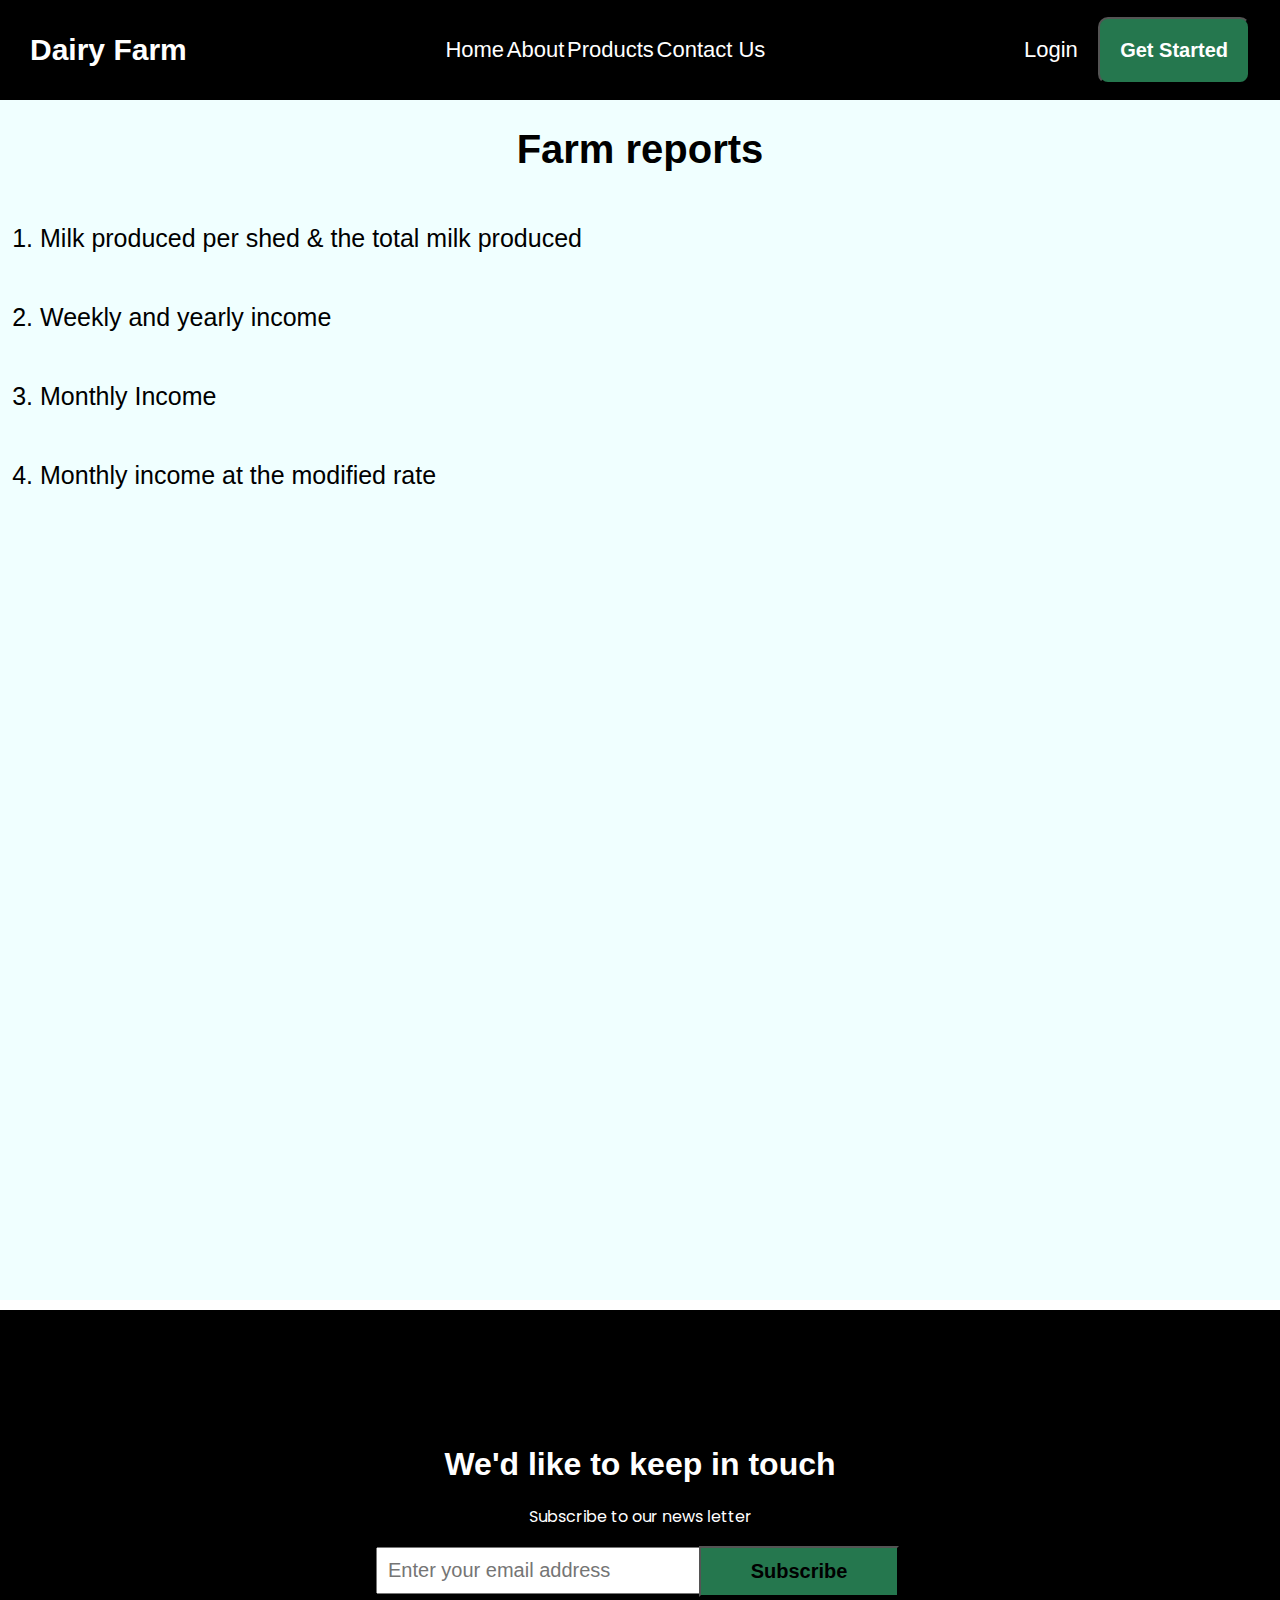
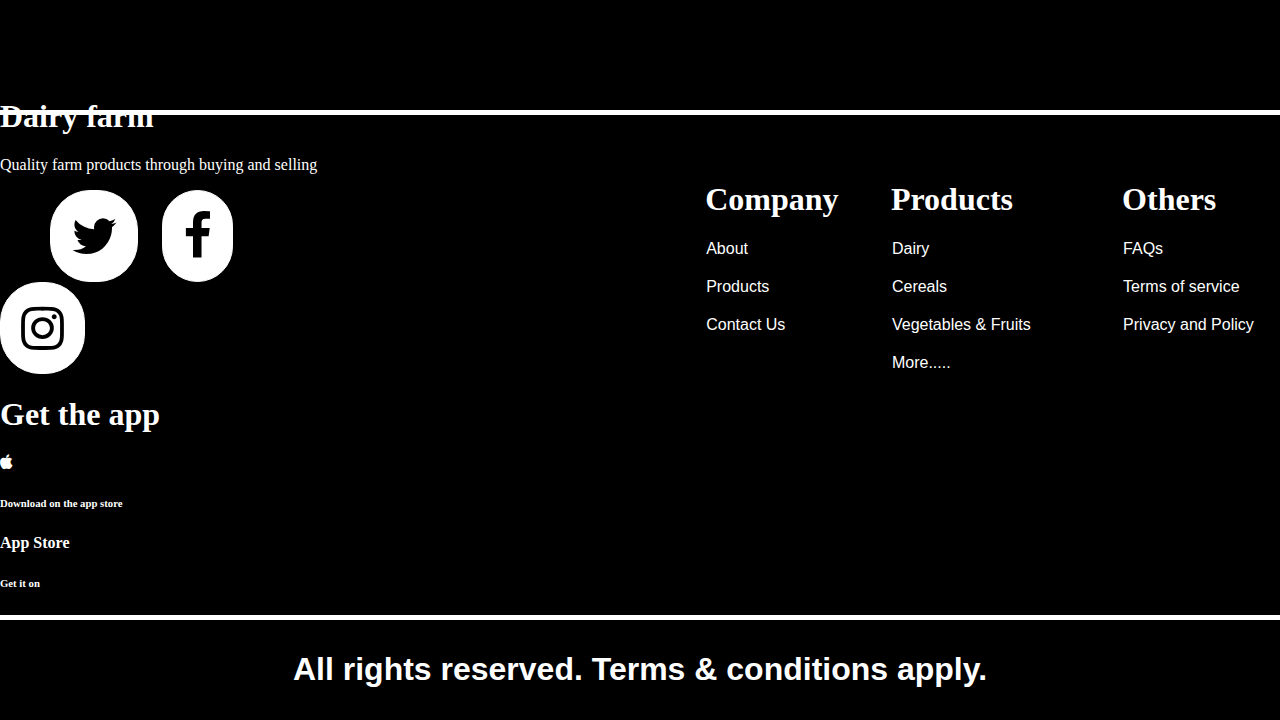
<file: index.html>
<!DOCTYPE html>
<html>
<head>
    <meta charset="UTF-8">
    <meta name="viewport" content="width=device-width, initial-scale=1.0">
    <link rel="stylesheet" href="assets/css/style.css">
    <link href="https://fonts.googleapis.com/css2?family=Poppins:ital,wght@1,200&display=swap" rel="stylesheet">
    <link href='https://css.gg/arrow-long-right.css' rel='stylesheet'>
    <link rel="stylesheet" href="https://cdnjs.cloudflare.com/ajax/libs/font-awesome/4.7.0/css/font-awesome.min.css">
    <title>Dairy Farm</title>
</head>
<body>
                <!-- Navbar -->
<div class="nav">
    <div class="nav_heading"><a href="index.html">Dairy Farm</a></div>
    <div class="nav_items">
        <div><a href="#">Home</a></div>
        <div><a href="#">About</a></div>
        <div><a href="#">Products</a></div>
        <div><a href="#">Contact Us</a></div>
    </div>
    <div class="nav_right">
    <div class="login"><a href="#">Login</a></div>
    <div class="nav_button"><input type="button" value="Get Started"></div>
    </div>
</div> 
                                <!-- The middle section -->


<div class="div1">
    <div class="div2">
        <h1>Farm reports</h1>
        <ul>
            <li><a href="./pages/page1.html">Milk produced per shed & the total milk produced</a></li>
            <li><a href="./pages/page2.html">Weekly and yearly income</a></li>
            <li><a href="./pages/page3.html">Monthly Income</a></li>
            <li><a href="./pages/page4.html">Monthly income at the modified rate </a></li>
        </ul>
    </div>
    <div class="div3">
        
    </div>
</div>






                    <!-- Footer -->
<div class="container9">
    <div class="container10">
        <h1>We'd like to keep in touch</h1>
        <p>Subscribe to our news letter</p>
        <form action="#" class="inline-form">
            <input type="email" id="email1" placeholder="Enter your email address">
            <input type="submit" value="Subscribe" id="submit">
        </form>
    </div>
</div>

<div class="container11">
    <div class="container15">
        <h1>Dairy farm</h1>
        <p>Quality farm products through buying and selling</p>
        <a href="#" class="fa fa-twitter"></a>
        <a href="#" class="fa fa-facebook"></a>
        <a href="#" class="fa fa-instagram"></a>
        <h1>Get the app</h1>
        <div class="container12">
            <i class="fa fa-apple"></i>
            <h6>Download on the app store</h6>
            <h4>App Store</h4>
        </div>
        <div class="container13">
            <i class="fab fa-google-play"></i>
            <h6>Get it on</h6>
            <h4>Google play</h4>
        </div>
    </div>
    <div class="container14">
        <div>
            <h1 class="footerh1">Company</h1>
            <ul>
                <li>About</li>
                <li>Products</li>
                <li>Contact Us</li>
            </ul>
        </div>
        <div>
            <h1 class="footerh1">Products</h1>
            <ul>
                <li>Dairy</li>
                <li>Cereals</li>
                <li>Vegetables & Fruits</li>
                <li>More.....</li>
            </ul>
        </div>
        <div>
            <h1 class="footerh1">Others</h1>
            <ul>
                <li>FAQs</li>
                <li>Terms of service</li>
                <li>Privacy and Policy</li>
            </ul>
        </div>
    </div>
</div>
<div class="container16">
    <h1>All rights reserved. Terms & conditions apply.</h1>
</div>






<script src="index.js"></script>
</body>
</html>
</file>
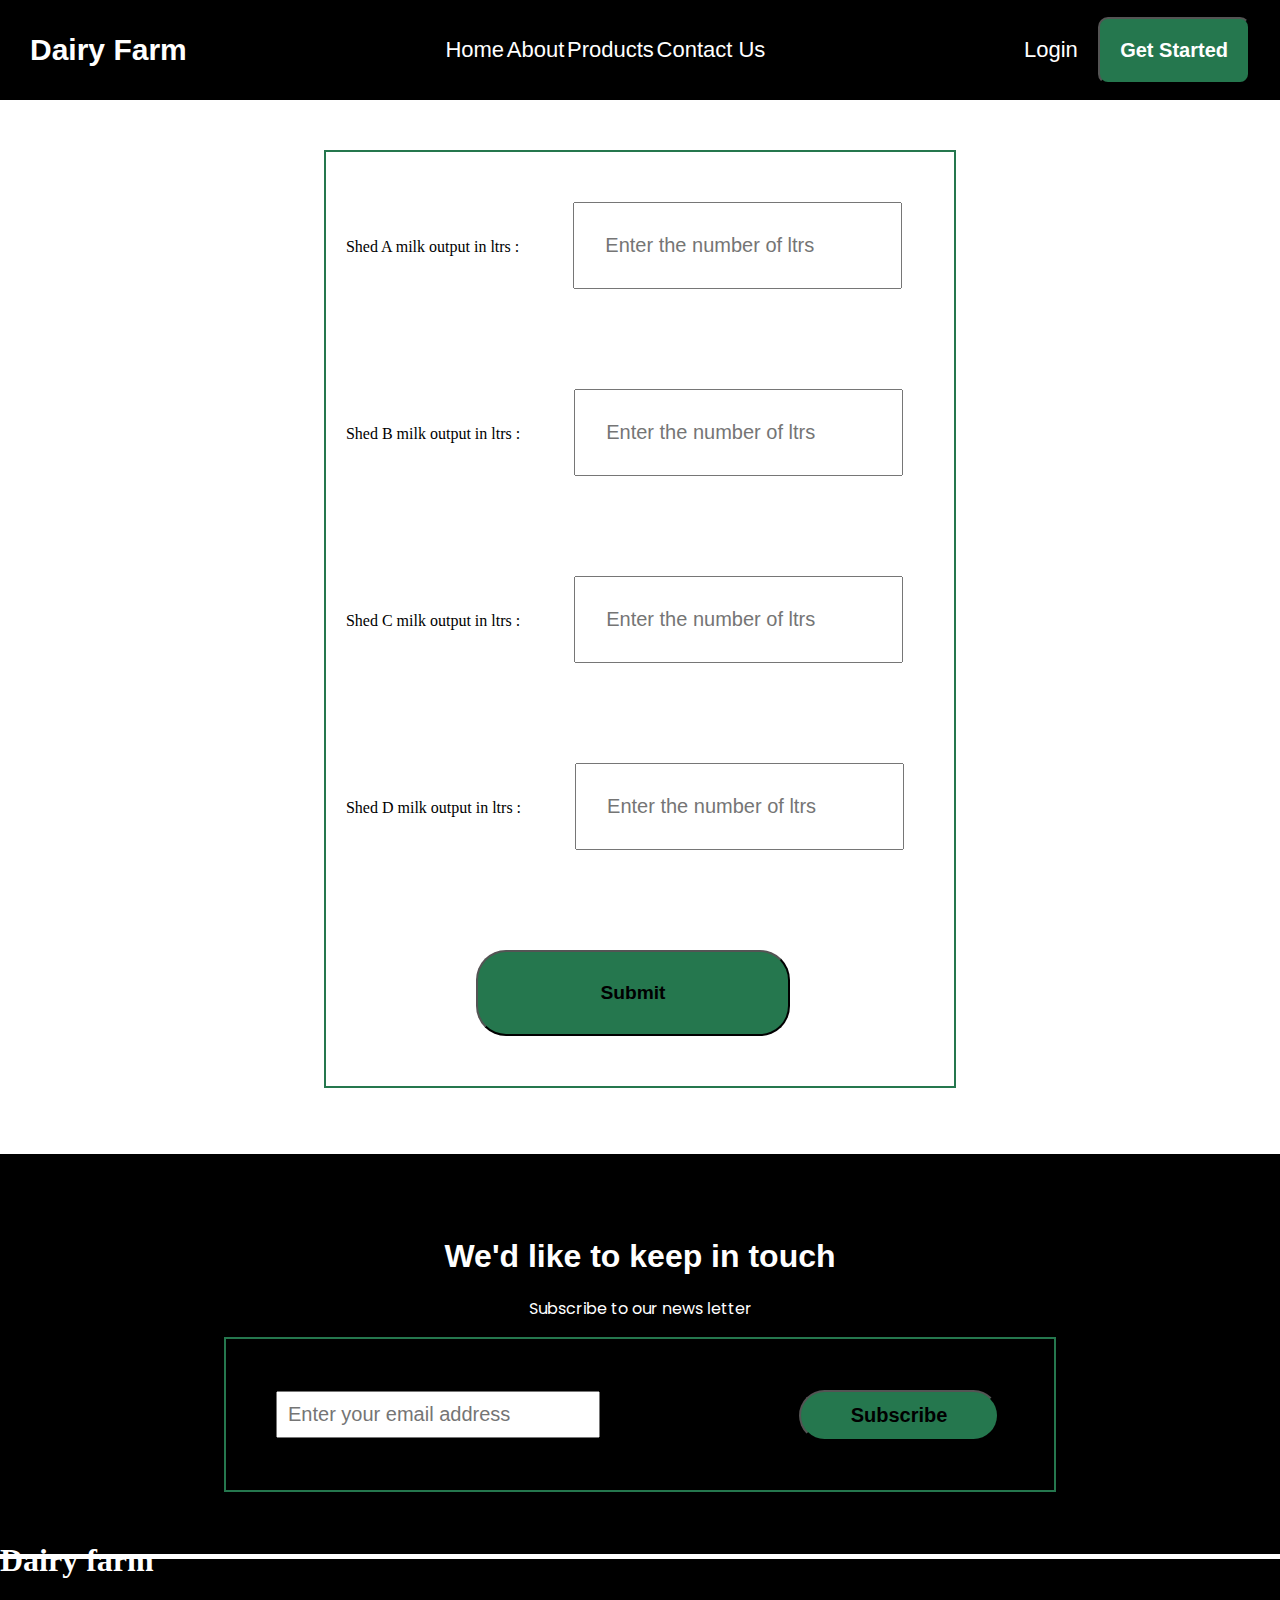
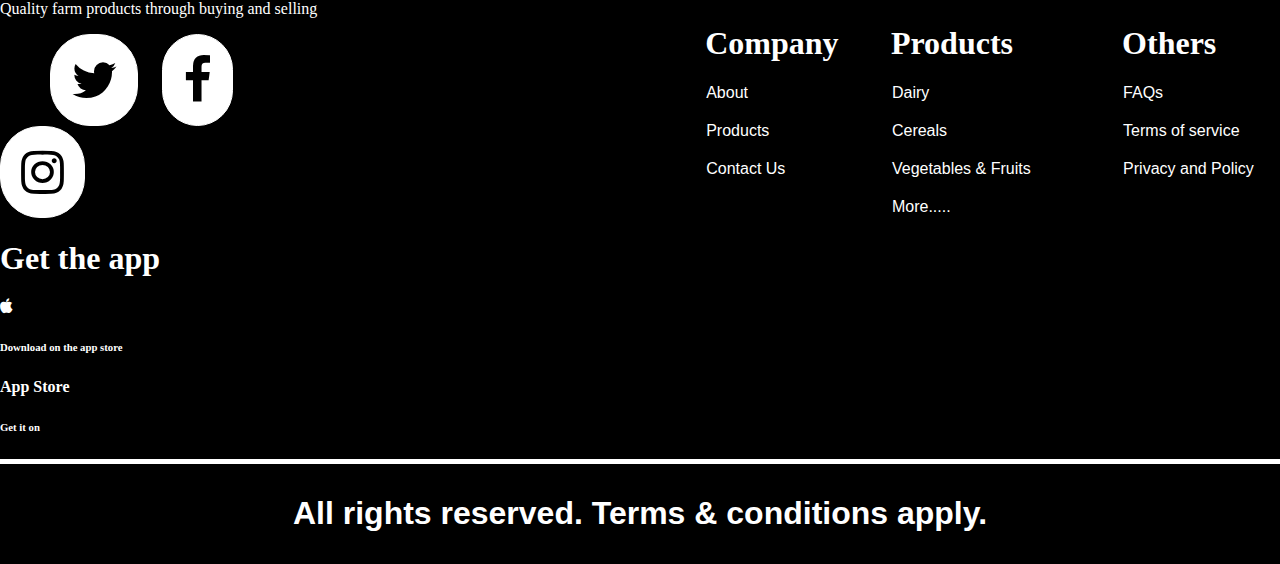
<file: pages/page1.html>
<!DOCTYPE html>
<html>
<head>
    <meta charset="UTF-8">
    <meta name="viewport" content="width=device-width, initial-scale=1.0">
    <link rel="stylesheet" href="../assets/css/style1.css">
    <link href="https://fonts.googleapis.com/css2?family=Poppins:ital,wght@1,200&display=swap" rel="stylesheet">
    <link href='https://css.gg/arrow-long-right.css' rel='stylesheet'>
    <link rel="stylesheet" href="https://cdnjs.cloudflare.com/ajax/libs/font-awesome/4.7.0/css/font-awesome.min.css">
    <title>Dairy Farm</title>
</head>
<body>
                <!-- Navbar -->
<div class="nav">
    <div class="nav_heading"><a href="../index.html">Dairy Farm</a></div>
    <div class="nav_items">
        <div><a href="#">Home</a></div>
        <div><a href="#">About</a></div>
        <div><a href="#">Products</a></div>
        <div><a href="#">Contact Us</a></div>
    </div>
    <div class="nav_right">
    <div class="login"><a href="#">Login</a></div>
    <div class="nav_button"><input type="button" value="Get Started"></div>
    </div>
</div> 
                                <!-- The middle section -->

   <div class="inputcontainer">
    <div>
        <form action="submit" onsubmit="inputs()">
            <label for="tx1">Shed A milk output in ltrs : </label>
            <input type="text" id="tx1" placeholder="Enter the number of ltrs" required> <br>
            <label for="tx2">Shed B milk output in ltrs : </label>
            <input type="text" id="tx2" placeholder="Enter the number of ltrs" required><br>
            <label for="tx3">Shed C milk output in ltrs : </label>
            <input type="text" id="tx3" placeholder="Enter the number of ltrs" required><br>
            <label for="tx4">Shed D milk output in ltrs : </label>
            <input type="text" id="tx4" placeholder="Enter the number of ltrs" required><br>
            <input type="submit" value="Submit">
    
        </form>
    
        <p id="p1"></p>
        
    </div>
   </div>








                    <!-- Footer -->
<div class="container9">
    <div class="container10">
        <h1>We'd like to keep in touch</h1>
        <p>Subscribe to our news letter</p>
        <form action="#" class="inline-form">
            <input type="email" id="email1" placeholder="Enter your email address">
            <input type="submit" value="Subscribe" id="submit">
        </form>
    </div>
</div>

<div class="container11">
    <div class="container15">
        <h1>Dairy farm</h1>
        <p>Quality farm products through buying and selling</p>
        <a href="#" class="fa fa-twitter"></a>
        <a href="#" class="fa fa-facebook"></a>
        <a href="#" class="fa fa-instagram"></a>
        <h1>Get the app</h1>
        <div class="container12">
            <i class="fa fa-apple"></i>
            <h6>Download on the app store</h6>
            <h4>App Store</h4>
        </div>
        <div class="container13">
            <i class="fab fa-google-play"></i>
            <h6>Get it on</h6>
            <h4>Google play</h4>
        </div>
    </div>
    <div class="container14">
        <div>
            <h1 class="footerh1">Company</h1>
            <ul>
                <li>About</li>
                <li>Products</li>
                <li>Contact Us</li>
            </ul>
        </div>
        <div>
            <h1 class="footerh1">Products</h1>
            <ul>
                <li>Dairy</li>
                <li>Cereals</li>
                <li>Vegetables & Fruits</li>
                <li>More.....</li>
            </ul>
        </div>
        <div>
            <h1 class="footerh1">Others</h1>
            <ul>
                <li>FAQs</li>
                <li>Terms of service</li>
                <li>Privacy and Policy</li>
            </ul>
        </div>
    </div>
</div>
<div class="container16">
    <h1>All rights reserved. Terms & conditions apply.</h1>
</div>






<script src="../index.js"></script>
</body>
</html>
</file>
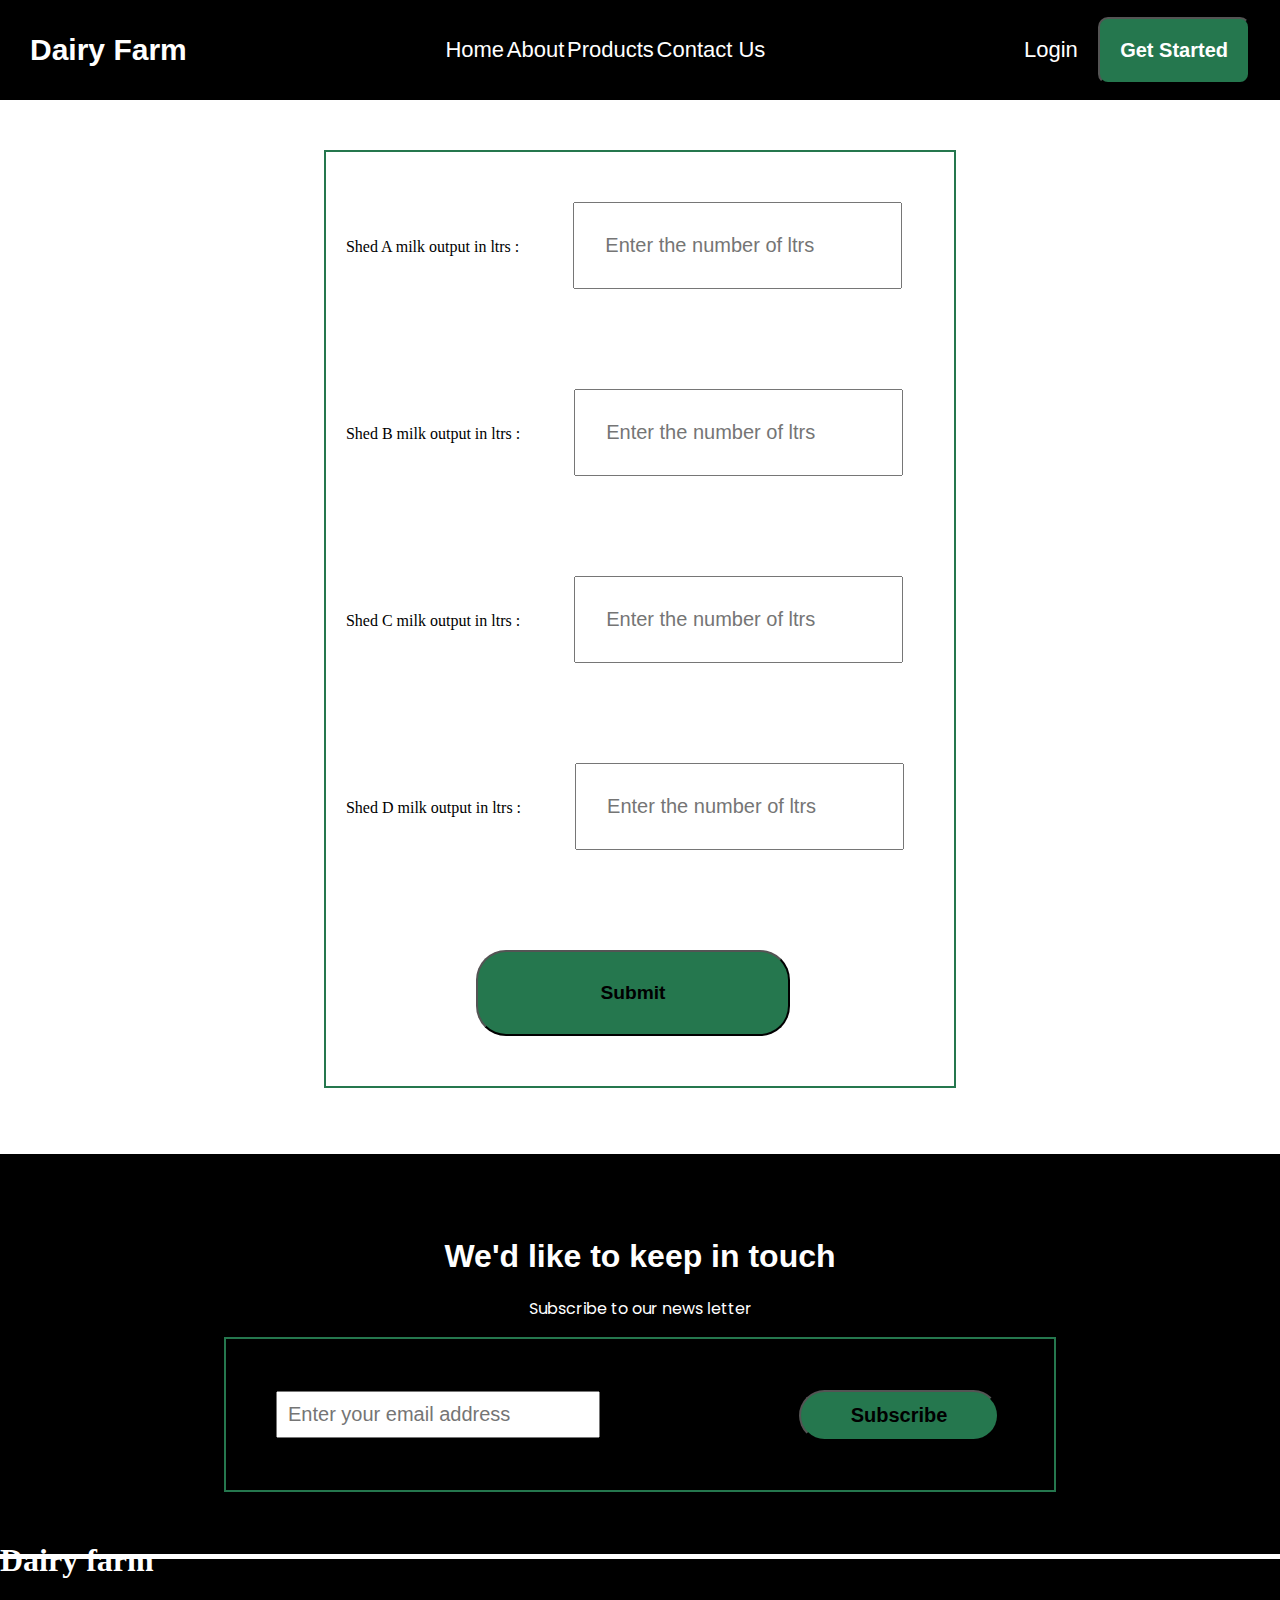
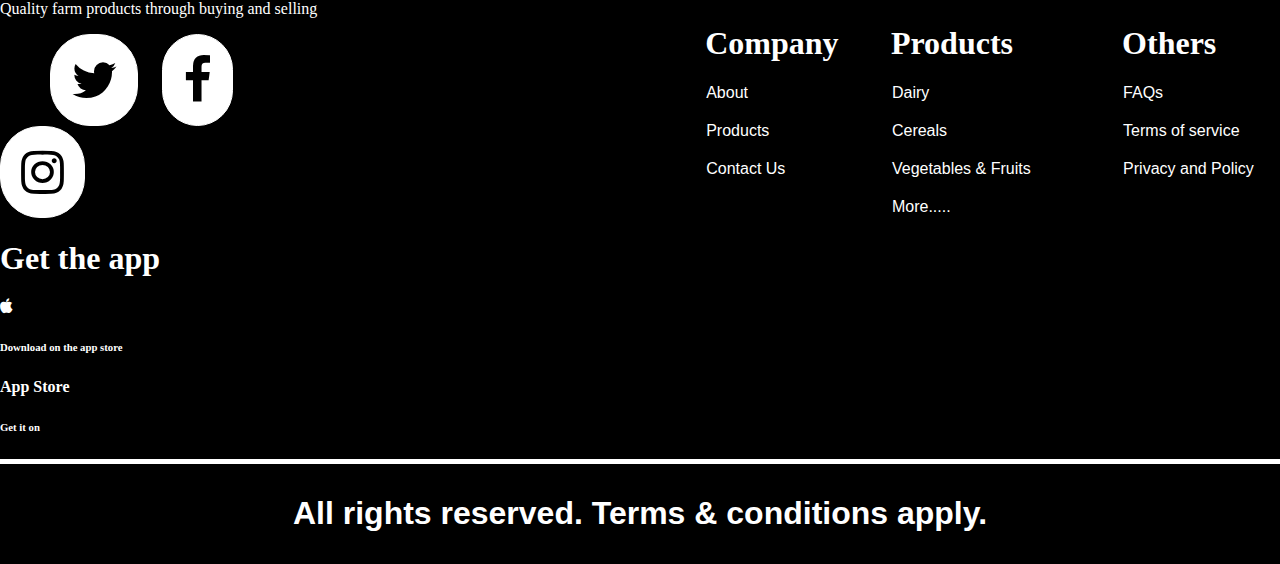
<file: pages/page2.html>
<!DOCTYPE html>
<html>
<head>
    <meta charset="UTF-8">
    <meta name="viewport" content="width=device-width, initial-scale=1.0">
    <link rel="stylesheet" href="../assets/css/style1.css">
    <link href="https://fonts.googleapis.com/css2?family=Poppins:ital,wght@1,200&display=swap" rel="stylesheet">
    <link href='https://css.gg/arrow-long-right.css' rel='stylesheet'>
    <link rel="stylesheet" href="https://cdnjs.cloudflare.com/ajax/libs/font-awesome/4.7.0/css/font-awesome.min.css">
    <title>Dairy Farm</title>
</head>
<body>
                <!-- Navbar -->
<div class="nav">
    <div class="nav_heading"><a href="../index.html">Dairy Farm</a></div>
    <div class="nav_items">
        <div><a href="#">Home</a></div>
        <div><a href="#">About</a></div>
        <div><a href="#">Products</a></div>
        <div><a href="#">Contact Us</a></div>
    </div>
    <div class="nav_right">
    <div class="login"><a href="#">Login</a></div>
    <div class="nav_button"><input type="button" value="Get Started"></div>
    </div>
</div> 
                                <!-- The middle section -->
<div class="inputcontainer">
    <div>
        <form action="submit" onsubmit="incomeOverTime()">
            <label for="tx1">Shed A milk output in ltrs : </label>
            <input type="text" id="tx1" placeholder="Enter the number of ltrs" required> <br>
            <label for="tx2">Shed B milk output in ltrs : </label>
            <input type="text" id="tx2" placeholder="Enter the number of ltrs" required><br>
            <label for="tx3">Shed C milk output in ltrs : </label>
            <input type="text" id="tx3" placeholder="Enter the number of ltrs" required><br>
            <label for="tx4">Shed D milk output in ltrs : </label>
            <input type="text" id="tx4" placeholder="Enter the number of ltrs" required><br>
            <input type="submit" value="Submit">
    
        </form>
    
        <p id="p1"></p>
        
    </div>
   </div>








                                
                    <!-- Footer -->
<div class="container9">
    <div class="container10">
        <h1>We'd like to keep in touch</h1>
        <p>Subscribe to our news letter</p>
        <form action="#" class="inline-form">
            <input type="email" id="email1" placeholder="Enter your email address">
            <input type="submit" value="Subscribe" id="submit">
        </form>
    </div>
</div>

<div class="container11">
    <div class="container15">
        <h1>Dairy farm</h1>
        <p>Quality farm products through buying and selling</p>
        <a href="#" class="fa fa-twitter"></a>
        <a href="#" class="fa fa-facebook"></a>
        <a href="#" class="fa fa-instagram"></a>
        <h1>Get the app</h1>
        <div class="container12">
            <i class="fa fa-apple"></i>
            <h6>Download on the app store</h6>
            <h4>App Store</h4>
        </div>
        <div class="container13">
            <i class="fab fa-google-play"></i>
            <h6>Get it on</h6>
            <h4>Google play</h4>
        </div>
    </div>
    <div class="container14">
        <div>
            <h1 class="footerh1">Company</h1>
            <ul>
                <li>About</li>
                <li>Products</li>
                <li>Contact Us</li>
            </ul>
        </div>
        <div>
            <h1 class="footerh1">Products</h1>
            <ul>
                <li>Dairy</li>
                <li>Cereals</li>
                <li>Vegetables & Fruits</li>
                <li>More.....</li>
            </ul>
        </div>
        <div>
            <h1 class="footerh1">Others</h1>
            <ul>
                <li>FAQs</li>
                <li>Terms of service</li>
                <li>Privacy and Policy</li>
            </ul>
        </div>
    </div>
</div>
<div class="container16">
    <h1>All rights reserved. Terms & conditions apply.</h1>
</div>






<script src="../index.js"></script>
</body>
</html>
</file>
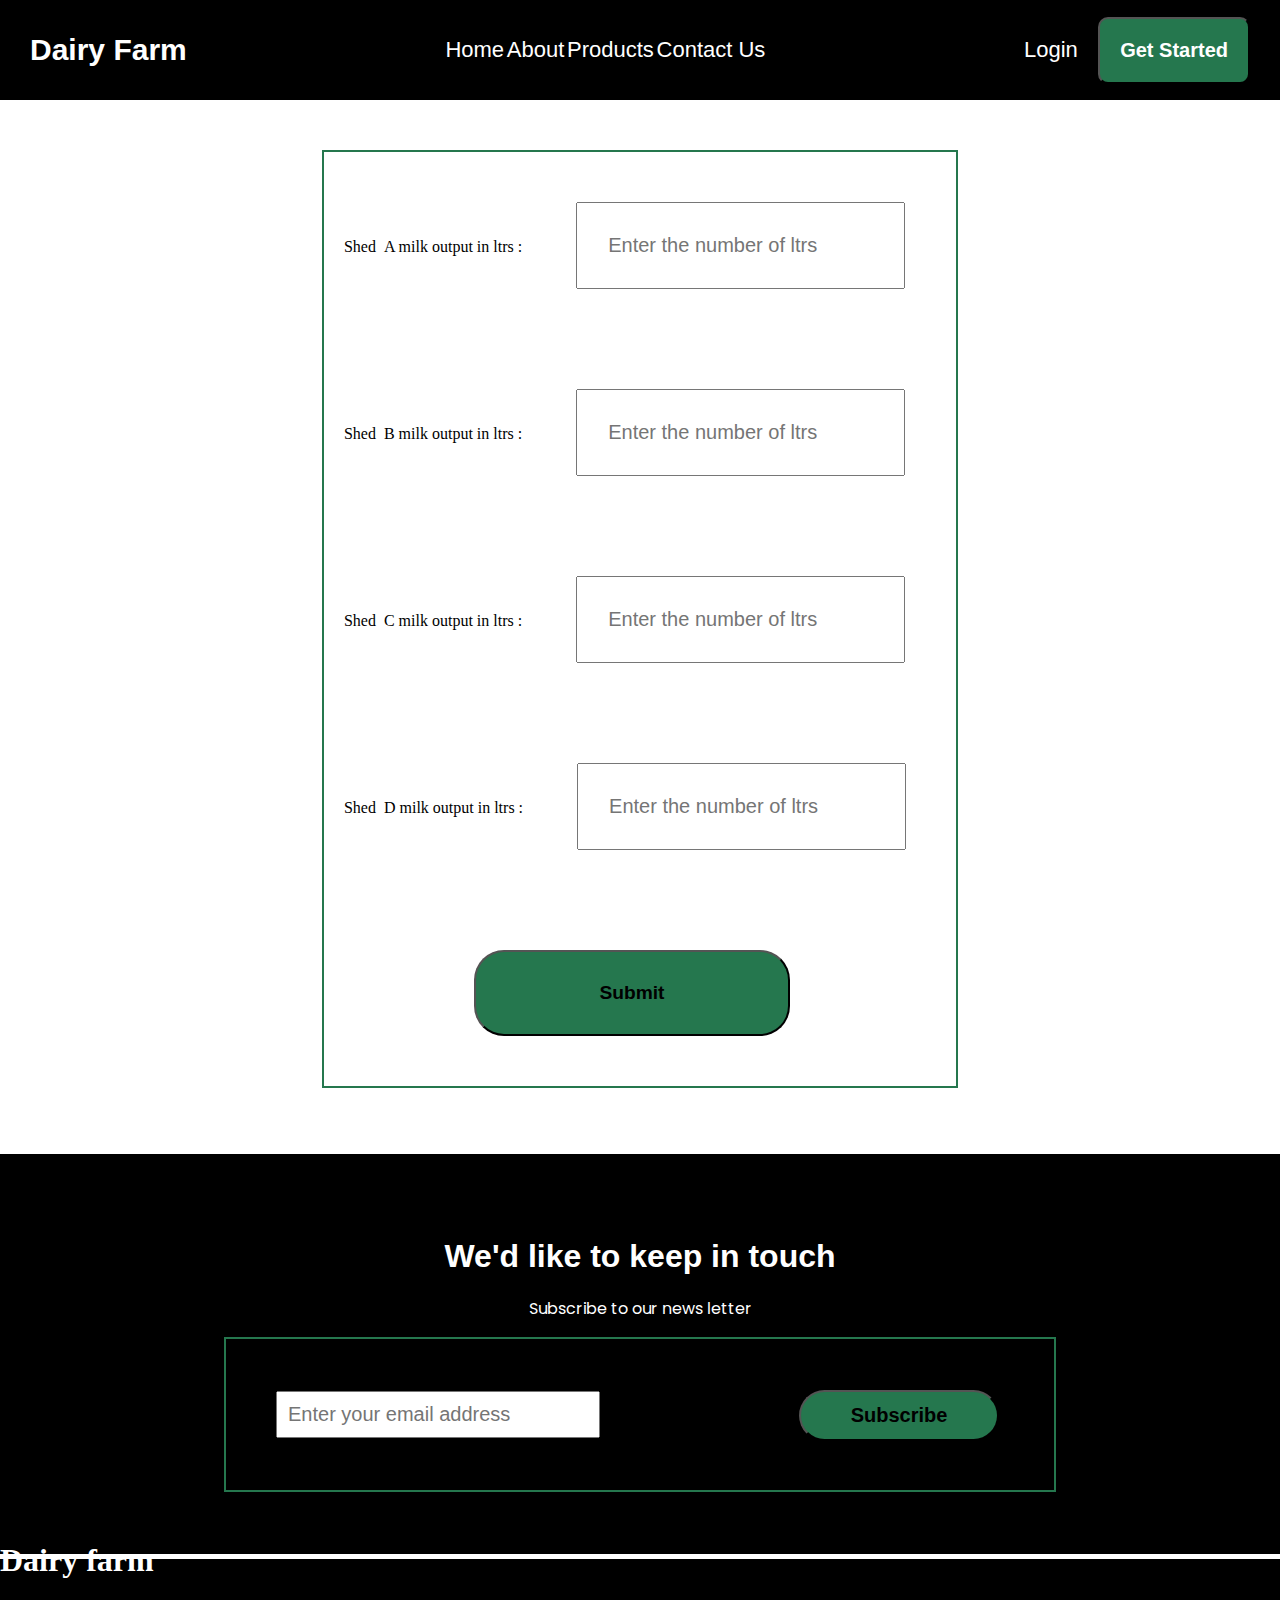
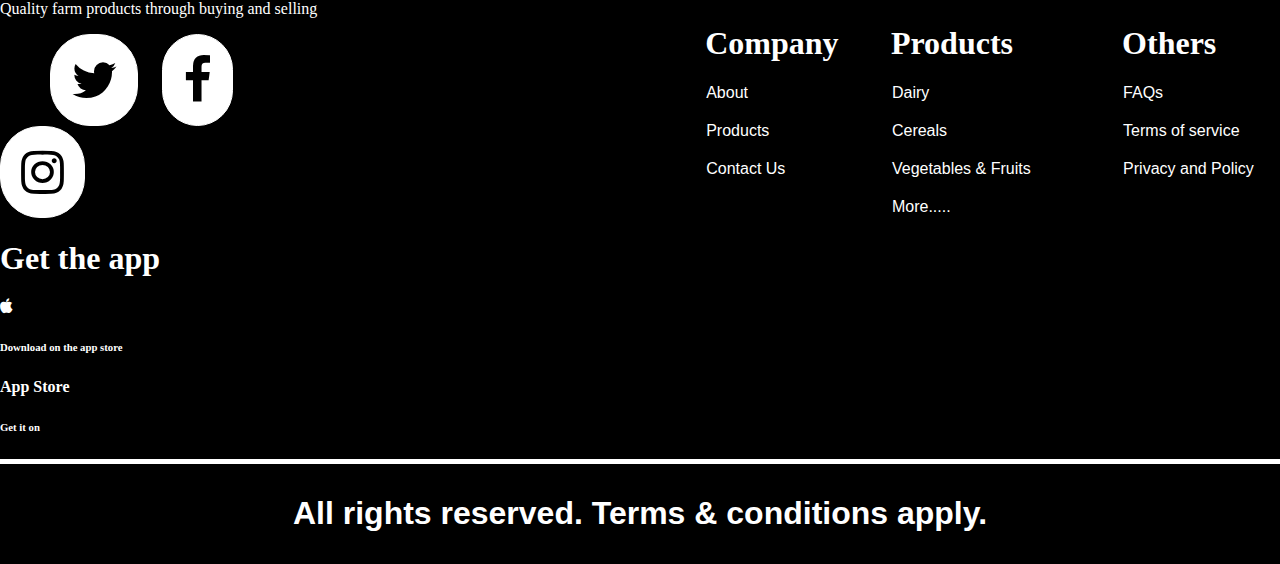
<file: pages/page3.html>
<!DOCTYPE html>
<html>
<head>
    <meta charset="UTF-8">
    <meta name="viewport" content="width=device-width, initial-scale=1.0">
    <link rel="stylesheet" href="../assets/css/style1.css">
    <link href="https://fonts.googleapis.com/css2?family=Poppins:ital,wght@1,200&display=swap" rel="stylesheet">
    <link href='https://css.gg/arrow-long-right.css' rel='stylesheet'>
    <link rel="stylesheet" href="https://cdnjs.cloudflare.com/ajax/libs/font-awesome/4.7.0/css/font-awesome.min.css">
    <title>Dairy Farm</title>
</head>
<body>
                <!-- Navbar -->
<div class="nav">
    <div class="nav_heading"><a href="../index.html">Dairy Farm</a></div>
    <div class="nav_items">
        <div><a href="#">Home</a></div>
        <div><a href="#">About</a></div>
        <div><a href="#">Products</a></div>
        <div><a href="#">Contact Us</a></div>
    </div>
    <div class="nav_right">
    <div class="login"><a href="#">Login</a></div>
    <div class="nav_button"><input type="button" value="Get Started"></div>
    </div>
</div> 
                                <!-- The middle section -->
<div class="inputcontainer">
    <div>
        <form action="submit" onsubmit="monthly()">
            <label for="tx1">Shed &nbsp;A milk output in ltrs : </label>
            <input type="text" id="tx1" placeholder="Enter the number of ltrs" required> <br>
            <label for="tx2">Shed &nbsp;B milk output in ltrs : </label>
            <input type="text" id="tx2" placeholder="Enter the number of ltrs" required><br>
            <label for="tx3">Shed &nbsp;C milk output in ltrs : </label>
            <input type="text" id="tx3" placeholder="Enter the number of ltrs" required><br>
            <label for="tx4">Shed &nbsp;D milk output in ltrs : </label>
            <input type="text" id="tx4" placeholder="Enter the number of ltrs" required><br>
            <input type="submit" value="Submit">
    
        </form>
    
        <p id="p1"></p>
        
    </div>
   </div>








                                
                    <!-- Footer -->
<div class="container9">
    <div class="container10">
        <h1>We'd like to keep in touch</h1>
        <p>Subscribe to our news letter</p>
        <form action="#" class="inline-form">
            <input type="email" id="email1" placeholder="Enter your email address">
            <input type="submit" value="Subscribe" id="submit">
        </form>
    </div>
</div>

<div class="container11">
    <div class="container15">
        <h1>Dairy farm</h1>
        <p>Quality farm products through buying and selling</p>
        <a href="#" class="fa fa-twitter"></a>
        <a href="#" class="fa fa-facebook"></a>
        <a href="#" class="fa fa-instagram"></a>
        <h1>Get the app</h1>
        <div class="container12">
            <i class="fa fa-apple"></i>
            <h6>Download on the app store</h6>
            <h4>App Store</h4>
        </div>
        <div class="container13">
            <i class="fab fa-google-play"></i>
            <h6>Get it on</h6>
            <h4>Google play</h4>
        </div>
    </div>
    <div class="container14">
        <div>
            <h1 class="footerh1">Company</h1>
            <ul>
                <li>About</li>
                <li>Products</li>
                <li>Contact Us</li>
            </ul>
        </div>
        <div>
            <h1 class="footerh1">Products</h1>
            <ul>
                <li>Dairy</li>
                <li>Cereals</li>
                <li>Vegetables & Fruits</li>
                <li>More.....</li>
            </ul>
        </div>
        <div>
            <h1 class="footerh1">Others</h1>
            <ul>
                <li>FAQs</li>
                <li>Terms of service</li>
                <li>Privacy and Policy</li>
            </ul>
        </div>
    </div>
</div>
<div class="container16">
    <h1>All rights reserved. Terms & conditions apply.</h1>
</div>






<script src="../index.js"></script>
</body>
</html>
</file>
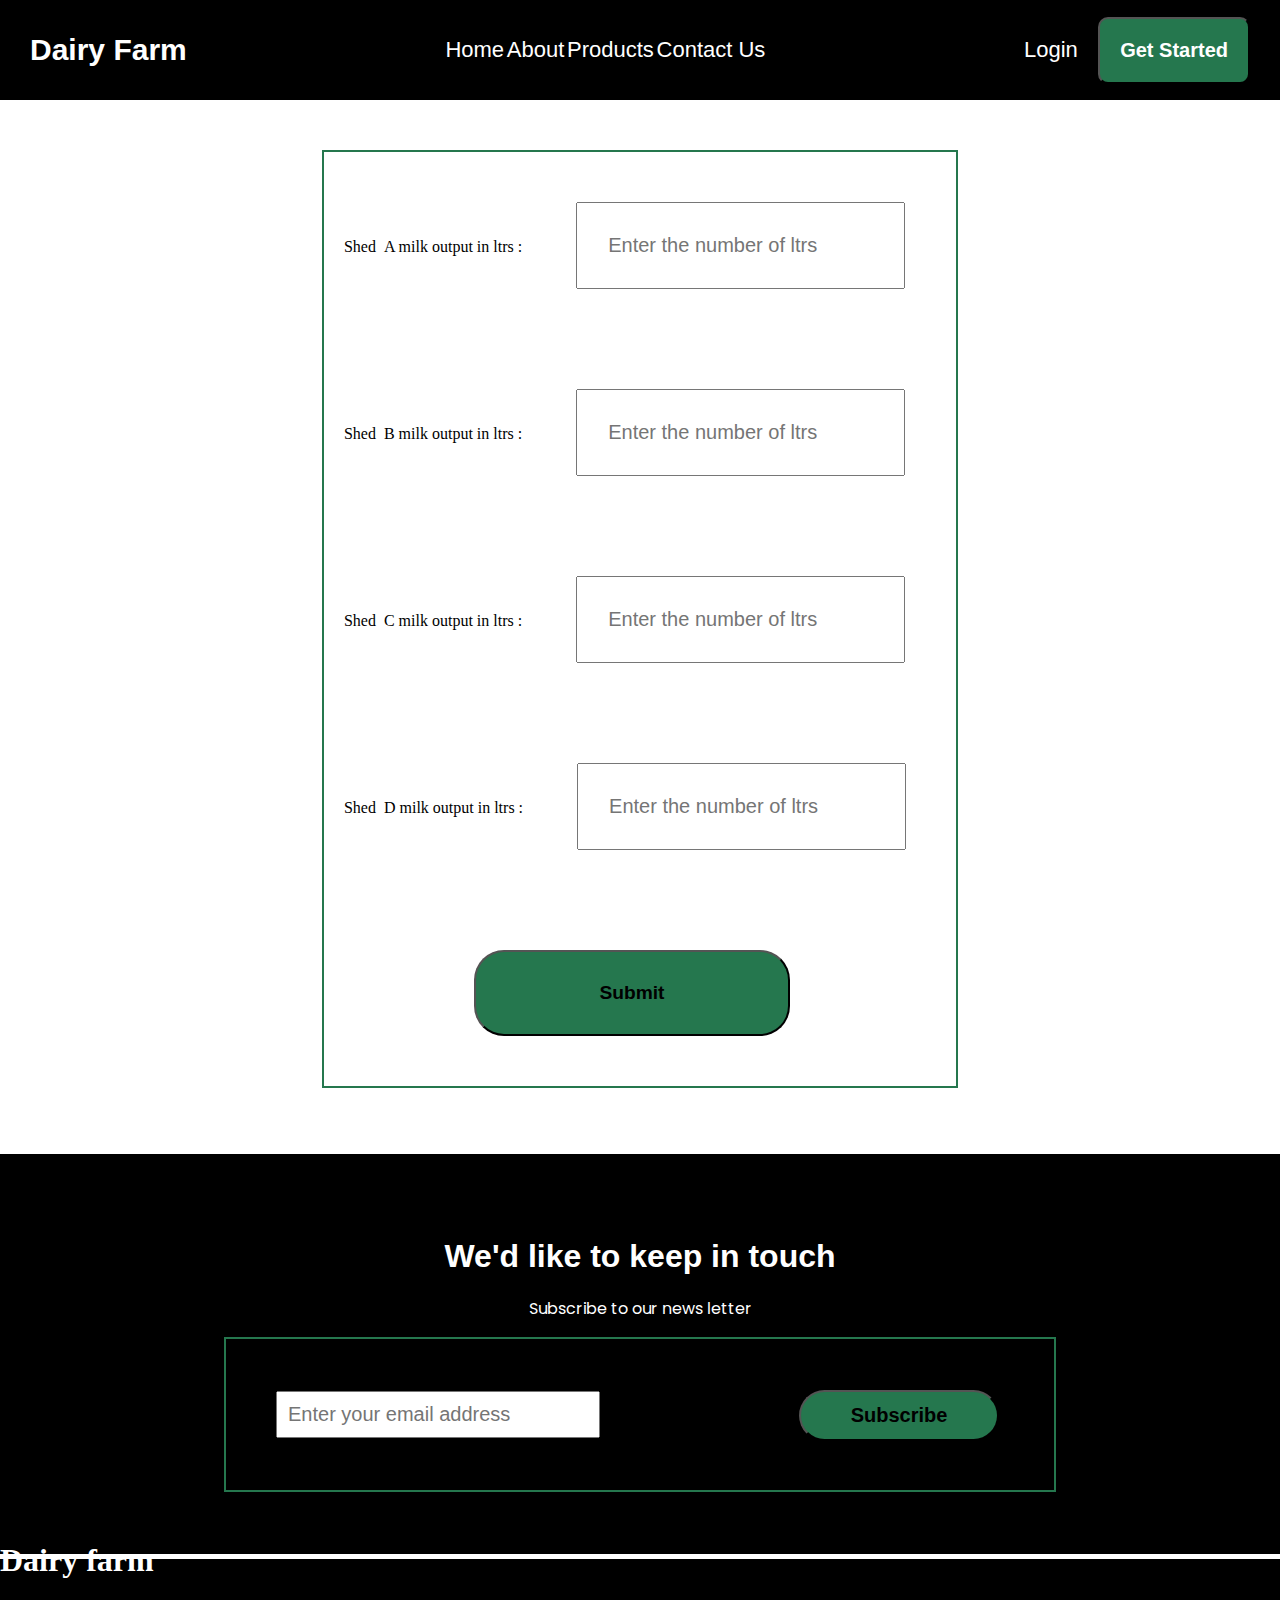
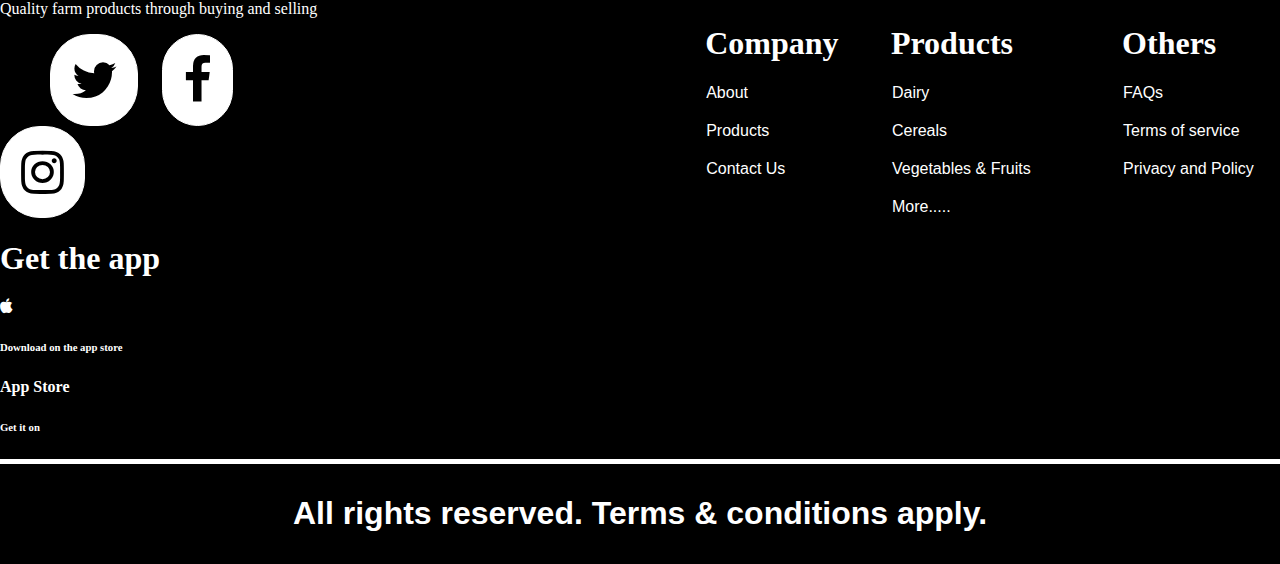
<file: pages/page4.html>
<!DOCTYPE html>
<html>
<head>
    <meta charset="UTF-8">
    <meta name="viewport" content="width=device-width, initial-scale=1.0">
    <link rel="stylesheet" href="../assets/css/style1.css">
    <link href="https://fonts.googleapis.com/css2?family=Poppins:ital,wght@1,200&display=swap" rel="stylesheet">
    <link href='https://css.gg/arrow-long-right.css' rel='stylesheet'>
    <link rel="stylesheet" href="https://cdnjs.cloudflare.com/ajax/libs/font-awesome/4.7.0/css/font-awesome.min.css">
    <title>Dairy Farm</title>
</head>
<body>
                <!-- Navbar -->
<div class="nav">
    <div class="nav_heading"><a href="../index.html">Dairy Farm</a></div>
    <div class="nav_items">
        <div><a href="#">Home</a></div>
        <div><a href="#">About</a></div>
        <div><a href="#">Products</a></div>
        <div><a href="#">Contact Us</a></div>
    </div>
    <div class="nav_right">
    <div class="login"><a href="#">Login</a></div>
    <div class="nav_button"><input type="button" value="Get Started"></div>
    </div>
</div> 
                                <!-- The middle section -->

<div class="inputcontainer">
    <div>
        <form action="submit" onsubmit="monthlyDiff()">
            <label for="tx1">Shed &nbsp;A milk output in ltrs : </label>
            <input type="text" id="tx1" placeholder="Enter the number of ltrs" required> <br>
            <label for="tx2">Shed &nbsp;B milk output in ltrs : </label>
            <input type="text" id="tx2" placeholder="Enter the number of ltrs" required><br>
            <label for="tx3">Shed &nbsp;C milk output in ltrs : </label>
            <input type="text" id="tx3" placeholder="Enter the number of ltrs" required><br>
            <label for="tx4">Shed &nbsp;D milk output in ltrs : </label>
            <input type="text" id="tx4" placeholder="Enter the number of ltrs" required><br>
            <input type="submit" value="Submit">
    
        </form>
    
        <p id="p1"></p>
        
    </div>
</div>







                                
                    <!-- Footer -->
<div class="container9">
    <div class="container10">
        <h1>We'd like to keep in touch</h1>
        <p>Subscribe to our news letter</p>
        <form action="#" class="inline-form">
            <input type="email" id="email1" placeholder="Enter your email address">
            <input type="submit" value="Subscribe" id="submit">
        </form>
    </div>
</div>

<div class="container11">
    <div class="container15">
        <h1>Dairy farm</h1>
        <p>Quality farm products through buying and selling</p>
        <a href="#" class="fa fa-twitter"></a>
        <a href="#" class="fa fa-facebook"></a>
        <a href="#" class="fa fa-instagram"></a>
        <h1>Get the app</h1>
        <div class="container12">
            <i class="fa fa-apple"></i>
            <h6>Download on the app store</h6>
            <h4>App Store</h4>
        </div>
        <div class="container13">
            <i class="fab fa-google-play"></i>
            <h6>Get it on</h6>
            <h4>Google play</h4>
        </div>
    </div>
    <div class="container14">
        <div>
            <h1 class="footerh1">Company</h1>
            <ul>
                <li>About</li>
                <li>Products</li>
                <li>Contact Us</li>
            </ul>
        </div>
        <div>
            <h1 class="footerh1">Products</h1>
            <ul>
                <li>Dairy</li>
                <li>Cereals</li>
                <li>Vegetables & Fruits</li>
                <li>More.....</li>
            </ul>
        </div>
        <div>
            <h1 class="footerh1">Others</h1>
            <ul>
                <li>FAQs</li>
                <li>Terms of service</li>
                <li>Privacy and Policy</li>
            </ul>
        </div>
    </div>
</div>
<div class="container16">
    <h1>All rights reserved. Terms & conditions apply.</h1>
</div>






<script src="../index.js"></script>
</body>
</html>
</file>
<file: assets/css/style.css>
body{
    margin: 0;
}

                            /* Navbar */
.nav{
    display: flex;
    justify-content: space-between;
    background-color: black;
    color: white;
    font-family: 'Inter', sans-serif;
    height: 100px;
    flex-wrap: wrap;
}
.nav a{
    color: white;
    text-decoration: none;
}
.nav_items a{
    font-size: 22px;
}


.nav_items a:focus{
    text-decoration: underline;
    text-decoration-color: #25774e;
    color: #25774e;
    text-decoration-thickness:5px;
    text-underline-offset: 8px;
}

.nav_heading a:focus{
    text-decoration: underline;
    text-decoration-color: #25774e;
    color: #25774e;
    text-decoration-thickness:5px;
    text-underline-offset: 8px;
}

.login a:focus{
    text-decoration: underline;
    text-decoration-color: #25774e;
    color: #25774e;
    text-decoration-thickness:5px;
    text-underline-offset: 8px;
}

div a:hover{
    color: #25774e;
}

.nav_items{
    display: flex;
    align-items: center;
    justify-content: space-between;
    width: 25%;
    flex-wrap: wrap;
}
.nav_heading{
    align-self: center;
    margin-left: 30px;
    font-weight: 900;
    font-size: 30px;
}

.login{
    align-self: center;
    margin-right: 0;
    font-size: 22px;
}

.nav_button{
    align-self: center;
    margin-right: 30px;

}

.nav_button input{
    font-size: 20px;
    background-color: #25774e   ;
    color: white;
    padding: 20px;
    border-radius: 10px;
    font-weight: bolder;
}

.nav_button input:hover{
        color: black;
        background-color: #33df89;
}

.nav_right{
    display: flex;
    justify-content: space-between;
    width: 20%;
    flex-wrap: wrap;
}

                    /* Middle Section */
.div1{
    display: flex;
    justify-content: space-between;
    flex-wrap: wrap;
    margin-bottom: 10px; 
    background-color:azure;
    font-family: 'Inter', sans-serif;
    
}
.div2{
    text-align: center;
    /* background-color: #C4DFAA; */
    flex-grow: 2;
    align-self: center;
    height: 400px;

}
.div2 h1{
    font-size: 40px;
}
.div2 li{
    text-align: justify;
    list-style:decimal;
    padding: 25px 0;
    font-size: 25px;
}

.div2 a{
    color: black;
    text-decoration: none;
}

.div2 a:focus{
    text-decoration: underline;
    text-decoration-color: #25774e;
    color: #25774e;
    text-decoration-thickness:5px;
    text-underline-offset: 8px;
}
.div2 a:hover{
    color:#25774e;
    text-decoration: underline;
    text-decoration-color: #25774e;
}

.div3{
    width: 65%;
    background-image: url("https://images.unsplash.com/photo-1560493676-04071c5f467b?ixlib=rb-1.2.1&ixid=MnwxMjA3fDB8MHxwaG90by1wYWdlfHx8fGVufDB8fHx8&auto=format&fit=crop&w=1374&q=80");
    background-size: 100% 100%;
    /* height: 70vh; */
    height: 800px;
    background-repeat: no-repeat;
}   




                    /* Footer */

.container9{
    display: flex;
    /* position: relative;
    top: 400px; */
    height: 400px;
    justify-content: center;
    background-color: black;
    align-items: center;
    margin-bottom: 5px;
    width: 100%;
    
}
.container10{
    text-align: center;
}
.container10 h1{
    font-family: 'Inter', sans-serif;
    color: white;

}

.container10 p{
    font-family: 'Poppins', sans-serif;
    color: white;   
}

#email1{
    padding: 10px;
    width: 300px;
    font-size: 20px;
    font-family: 'Inter', sans-serif;
}
#email1:hover{
    background-color:rgb(209, 230, 248);
}
#submit{
    padding: 12px;
    width: 200px;
    background-color: #25774e;
    font-size: 20px;
    font-weight: 900;
    font-family: 'Inter', sans-serif;
    position: relative;
    right: 5px;
    top: 1px;
}

#submit:hover{
    background-color: aqua;
}

.container11{
    /* position: relative;
    top: 400px; */
    display: flex;
    height: 500px;
    justify-content: space-between;
    align-items: center;
    background-color: black;
    color: white;
}
.container15{
    width: 25%;
}
.container14{
    display: flex;
    width: 50%;
    justify-content: space-around;
    align-self: flex-start;
    position: relative;
    top: 45px;
    flex-wrap: wrap;
}

.container16{
    position: relative;
    top: 5px;
    padding: 10px 0;
    font-family: 'Inter', sans-serif;
    text-align: center;
    color: white;
    background-color: black;
}

.container14 li{
    font-family: 'Inter', sans-serif;
    list-style: none;
    margin-bottom: 20px;

}

.fa.fa-twitter{
    border: solid white 1px;
    margin-right: 20px;
    margin-left: 50px;
    font-size: 50px;
    border-radius: 40px;
    padding: 20px;
    background-color: white;
    color: black;
    text-decoration: none;
}

.fa.fa-facebook{
    border: solid white 1px;
    margin-right: 20px;
    font-size: 50px;
    border-radius: 40px;
    padding: 20px;
    background-color: white;
    color: black;
    text-decoration: none;
}

.fa.fa-instagram{
    border: solid white 1px;
    font-size: 50px;
    border-radius: 40px;
    padding: 20px;
    background-color: white;
    color: black;
    text-decoration: none;
}

.fa.fa-instagram:hover{
    color: #7ad1e0;
}
.fa.fa-twitter:hover{
    color: #7ad1e0;
}
.fa.fa-facebook:hover{
    color: #7ad1e0;
}

.footerh1{
    position: relative;
    left: 39px;
}
</file>
<file: assets/css/style1.css>
body{
    margin: 0;
}

                            /* Navbar */
.nav{
    display: flex;
    justify-content: space-between;
    background-color: black;
    color: white;
    font-family: 'Inter', sans-serif;
    height: 100px;
    flex-wrap: wrap;
}
.nav a{
    color: white;
    text-decoration: none;
}
.nav_items a{
    font-size: 22px;
}


.nav_items a:focus{
    text-decoration: underline;
    text-decoration-color: #25774e;
    color: #25774e;
    text-decoration-thickness:5px;
    text-underline-offset: 8px;
}

.nav_heading a:focus{
    text-decoration: underline;
    text-decoration-color: #25774e;
    color: #25774e;
    text-decoration-thickness:5px;
    text-underline-offset: 8px;
}

.login a:focus{
    text-decoration: underline;
    text-decoration-color: #25774e;
    color: #25774e;
    text-decoration-thickness:5px;
    text-underline-offset: 8px;
}

div a:hover{
    color: #25774e;
}

.nav_items{
    display: flex;
    align-items: center;
    justify-content: space-between;
    width: 25%;
    flex-wrap: wrap;
}
.nav_heading{
    align-self: center;
    margin-left: 30px;
    font-weight: 900;
    font-size: 30px;
}

.login{
    align-self: center;
    margin-right: 0;
    font-size: 22px;
}

.nav_button{
    align-self: center;
    margin-right: 30px;
}

.nav_button input{
    font-size: 20px;
    background-color: #25774e   ;
    color: white;
    padding: 20px;
    border-radius: 10px;
    font-weight: bolder;
}

.nav_button input:hover{
        color: black;
        background-color: #33df89;
}

.nav_right{
    display: flex;
    justify-content: space-between;
    width: 20%;
    flex-wrap: wrap;
}

                    /* Middle Section */

form{
    border: #25774e solid 2px;

}

form label{
    display: inline-block;
    margin-left: 20px;
}

form input{
    display: inline-block;
    margin: 50px;
    padding: 30px;
    font-size: 20px;
    font-family:'Inter', sans-serif;
}

.inputcontainer{
    display: flex;
    justify-content: center;
    padding: 50px;
}
[type=submit]{
    width: 50%;
    margin-left: 150px;
    background-color: #25774e ;
    font-family:'Inter', sans-serif;
    font-size: larger;
    font-weight: bolder;
    border-radius: 30px;
}

[type=submit]:hover{
    background-color: #15cd86;
}



                    /* Footer */

.container9{
    display: flex;
    /* position: relative;
    top: 400px; */
    height: 400px;
    justify-content: center;
    background-color: black;
    align-items: center;
    margin-bottom: 5px;
    width: 100%;
}
.container10{
    text-align: center;
}
.container10 h1{
    font-family: 'Inter', sans-serif;
    color: white;

}

.container10 p{
    font-family: 'Poppins', sans-serif;
    color: white;   
}

#email1{
    padding: 10px;
    width: 300px;
    font-size: 20px;
    font-family: 'Inter', sans-serif;
}
#email1:hover{
    background-color:rgb(209, 230, 248);
}
#submit{
    padding: 12px;
    width: 200px;
    background-color: #25774e;
    font-size: 20px;
    font-weight: 900;
    font-family: 'Inter', sans-serif;
    position: relative;
    right: 5px;
    top: 1px;
}

#submit:hover{
    background-color: aqua;
}

.container11{
    /* position: relative;
    top: 400px; */
    display: flex;
    height: 500px;
    justify-content: space-between;
    align-items: center;
    background-color: black;
    color: white;
}
.container15{
    width: 25%;
}
.container14{
    display: flex;
    width: 50%;
    justify-content: space-around;
    align-self: flex-start;
    position: relative;
    top: 45px;
}

.container16{
    position: relative;
    top: 5px;
    padding: 10px 0;
    font-family: 'Inter', sans-serif;
    text-align: center;
    color: white;
    background-color: black;
}

.container14 li{
    font-family: 'Inter', sans-serif;
    list-style: none;
    margin-bottom: 20px;

}

.fa.fa-twitter{
    border: solid white 1px;
    margin-right: 20px;
    margin-left: 50px;
    font-size: 50px;
    border-radius: 40px;
    padding: 20px;
    background-color: white;
    color: black;
    text-decoration: none;
}

.fa.fa-facebook{
    border: solid white 1px;
    margin-right: 20px;
    font-size: 50px;
    border-radius: 40px;
    padding: 20px;
    background-color: white;
    color: black;
    text-decoration: none;
}

.fa.fa-instagram{
    border: solid white 1px;
    font-size: 50px;
    border-radius: 40px;
    padding: 20px;
    background-color: white;
    color: black;
    text-decoration: none;
}

.fa.fa-instagram:hover{
    color: #7ad1e0;
}
.fa.fa-twitter:hover{
    color: #7ad1e0;
}
.fa.fa-facebook:hover{
    color: #7ad1e0;
}

.footerh1{
    position: relative;
    left: 39px;
}
</file>
